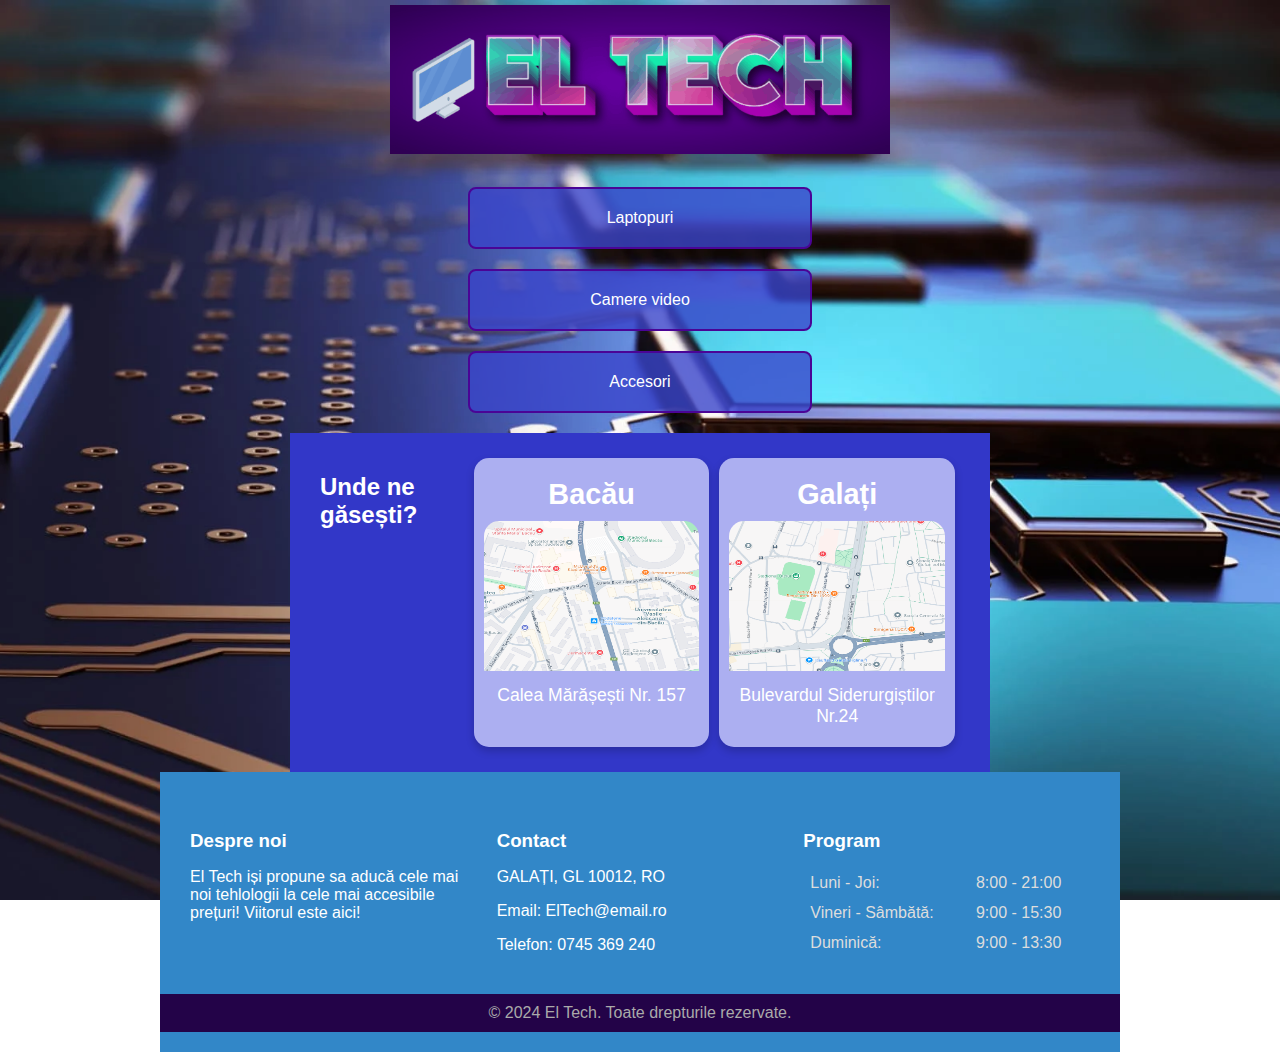
<file: proiect-final-v1/index.html>
<!DOCTYPE html>
<html lang="ro">
    <body>
<head>
    <meta charset="UTF-8">
    <meta name="viewport" content="width=device-width, initial-scale=1.0">
    <meta http-equiv="X-UA-Compatible" content="IE=edge">
    <title>El tech</title>
    <link rel="stylesheet" href="../proiect-final-v1/style.css">
</head>
    <h1>
        <img src="../proiect-final-v1/images/eltech1.gif" alt="Eltech Logo">
    </h1>
    <div class="container">
        <div class="chenar" onclick="location.href='Laptopuri.html'">Laptopuri</div>
        <div class="chenar" onclick="location.href='camerevideo.html'">Camere video</div>
        <div class="chenar" onclick="location.href='accesori.html'">Accesori</div>
    </div>
    <div class="locatii">
        <h2>Unde ne găsești?</h2>

        <div class="locatie">
            <h3>Bacău</h3>
            <img src="../proiect-final-v1/images/bacau.png" alt="Locația 1" class="locatie-img">
            <p>Calea Mărășești Nr. 157</p>
        </div>
        
        <div class="locatie">
            <h3>Galați</h3>
            <img src="../proiect-final-v1/images/galati.png" alt="Locația 2" class="locatie-img">
            <p>Bulevardul Siderurgiștilor Nr.24</p>
        </div>
    </div>
    <footer>
        <div class="footer-content">
            <div class="footer-section about">
                <h3>Despre noi</h3>
                <p>El Tech iși propune sa aducă cele mai noi tehlologii la cele mai accesibile prețuri!
                    Viitorul este aici!
                </p>
            </div>
    
            <div class="footer-section contact">
                <h3>Contact</h3>
                <p>GALAȚI, GL 10012, RO</p>
                <p>Email: ElTech@email.ro</p>
                <p>Telefon: 0745 369 240</p>
            </div>
    
            <div class="footer-section program">
                <h3>Program</h3>
                <table>
                    <tr><td>Luni - Joi:</td><td>8:00 - 21:00</td></tr>
                    <tr><td>Vineri - Sâmbătă:</td><td>9:00 - 15:30</td></tr>
                    <tr><td>Duminică:</td><td>9:00 - 13:30</td></tr>
                </table>
            </div>
        </div>
    
        <!-- Dunga pentru copyright -->
        <div class="footer-copyright">
            <p>&copy; 2024 El Tech. Toate drepturile rezervate.</p>
        </div>
    </footer>
      
    </div>
</body>
</html>
</body>
</html>
</file>
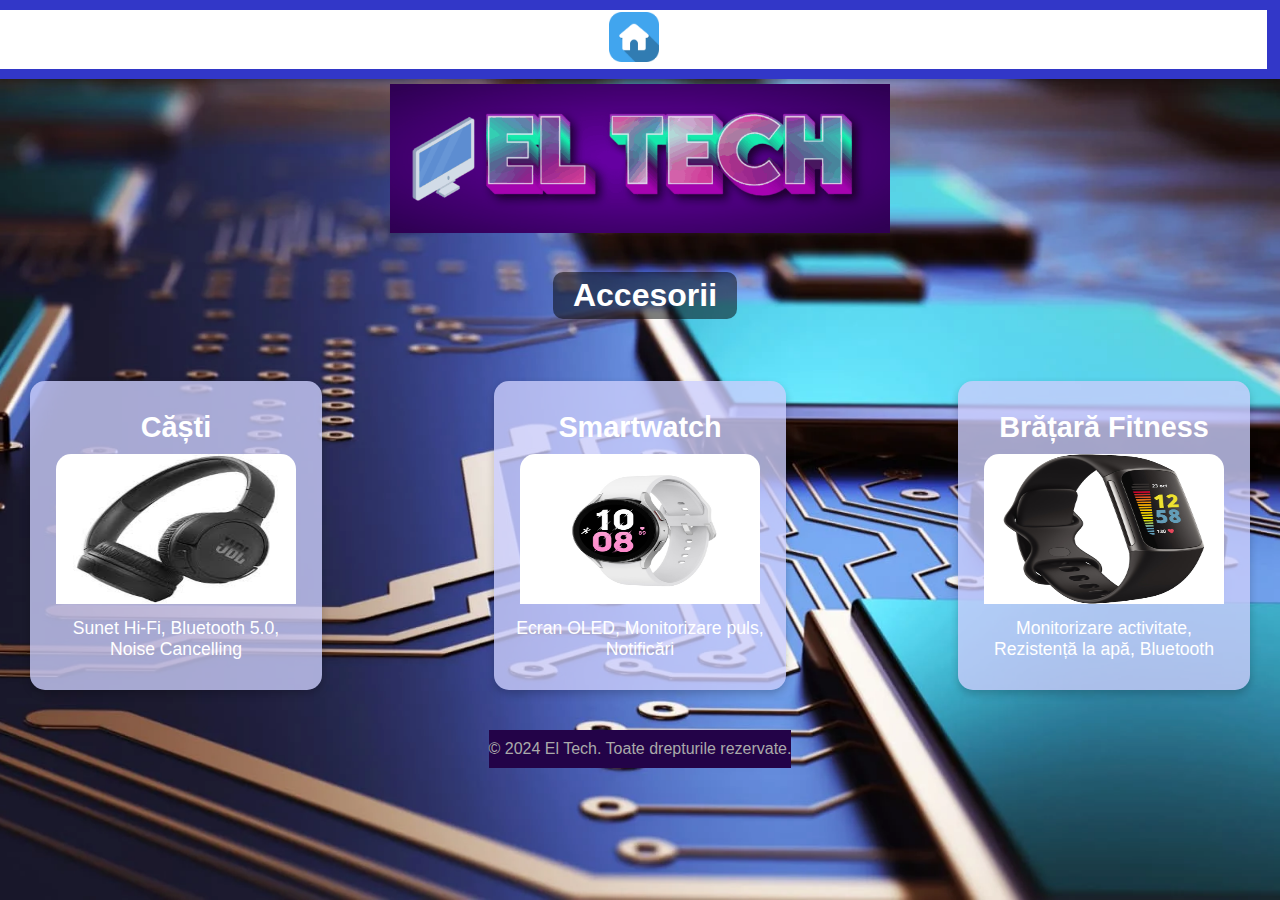
<file: proiect-final-v1/accesori.html>
<!DOCTYPE html>
<html lang="ro">
    <body>
<head>
    <meta charset="UTF-8">
    <meta name="viewport" content="width=device-width, initial-scale=1.0">
    <meta http-equiv="X-UA-Compatible" content="IE=edge">
    <title>El tech</title>
    <link rel="stylesheet" href="../proiect-final-v1/style.css">
</head>
<nav class="navbar">
    <button class="home-button" onclick="location.href='index.html'"><img src="../proiect-final-v1/images/home-button.png" alt="Home" width="50" height="50"></button>
</nav>
    <h1>
        <img src="../proiect-final-v1/images/eltech1.gif" alt="Eltech Logo">
    </h1>
    <h2 class="title-accesori">Accesorii</h2>

<div class="oferte-accesorii">
    <div class="accesoriu">
        <h3>Căști</h3>
        <img src="../proiect-final-v1/images/casti.jfif" alt="Căști" class="accesoriu-img">
        <p>Sunet Hi-Fi, Bluetooth 5.0, Noise Cancelling</p>
    </div>

    <div class="accesoriu">
        <h3>Smartwatch</h3>
        <img src="../proiect-final-v1/images/smartwatch.jpg" alt="Smartwatch" class="accesoriu-img">
        <p>Ecran OLED, Monitorizare puls, Notificări</p>
    </div>

    <div class="accesoriu">
        <h3>Brățară Fitness</h3>
        <img src="../proiect-final-v1/images/firbit.jpg" alt="Brățară Fitness" class="accesoriu-img">
        <p>Monitorizare activitate, Rezistență la apă, Bluetooth</p>
    </div>
</div>
</div>
</body>
</html>
</body>
</div>
<div class="footer-copyright">
    <p>&copy; 2024 El Tech. Toate drepturile rezervate.</p>
</div>
</footer>
</html>
</file>
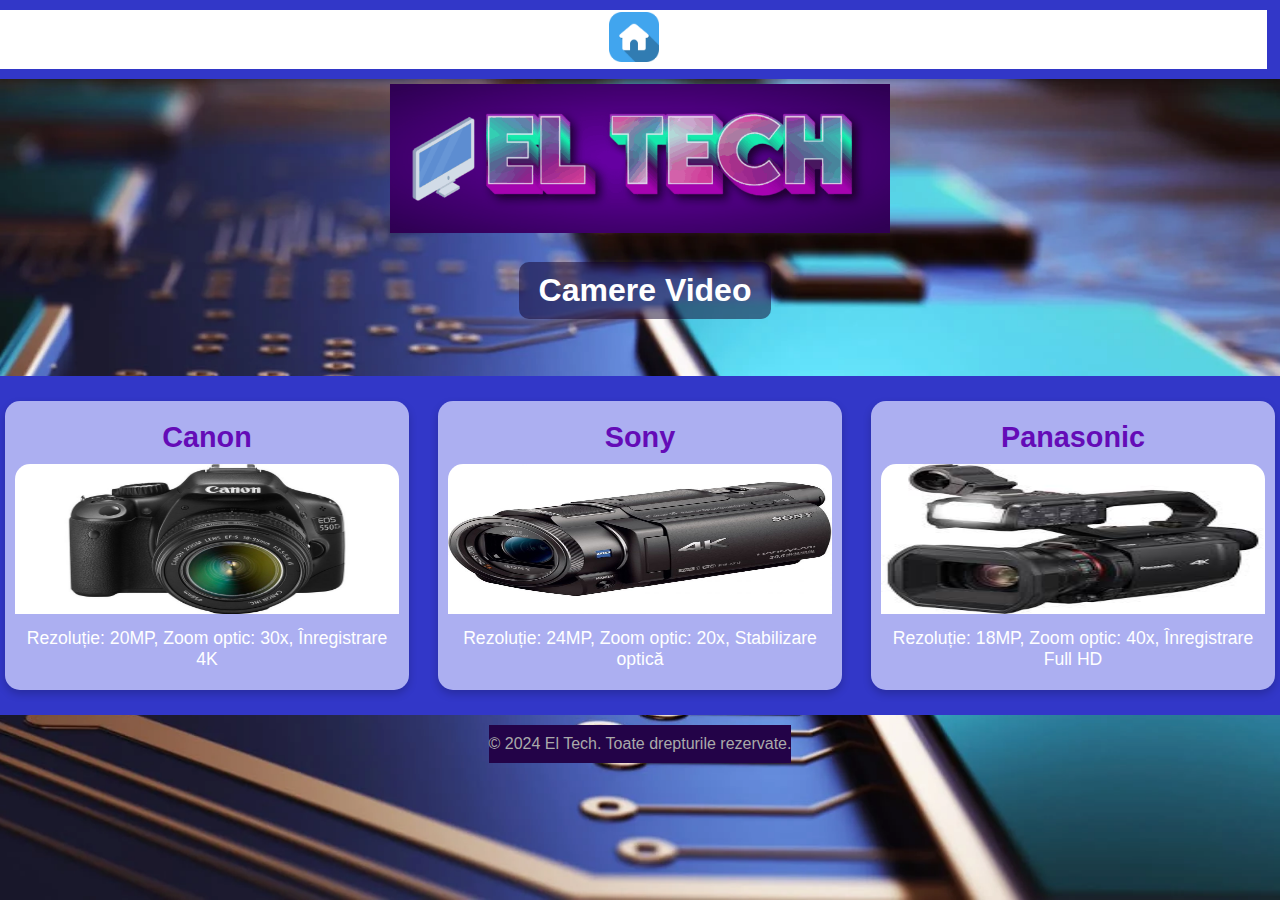
<file: proiect-final-v1/camerevideo.html>
<!DOCTYPE html>
<html lang="ro">
    <body>
<head>
    <meta charset="UTF-8">
    <meta name="viewport" content="width=device-width, initial-scale=1.0">
    <meta http-equiv="X-UA-Compatible" content="IE=edge">
    <title>El tech</title>
    <link rel="stylesheet" href="../proiect-final-v1/style.css">
</head>
<nav class="navbar">
    <button class="home-button" onclick="location.href='index.html'"><img src="../proiect-final-v1/images/home-button.png" alt="Home" width="50" height="50"></button>
</nav>
    <h1>
        <img src="../proiect-final-v1/images/eltech1.gif" alt="Eltech Logo">
    </h1>
</h1>
<h2 class="title-camere">Camere Video</h2>
<div class="oferte-camere-video">
    <div class="camera">
        <h3>Canon</h3>
        <img src="../proiect-final-v1/images/canon.jfif" alt="Canon Camera" class="camera-img">
        <p>Rezoluție: 20MP, Zoom optic: 30x, Înregistrare 4K</p>
    </div>

    <div class="camera">
        <h3>Sony</h3>
        <img src="../proiect-final-v1/images/sony.jpg" alt="Sony Camera" class="camera-img">
        <p>Rezoluție: 24MP, Zoom optic: 20x, Stabilizare optică</p>
    </div>

    <div class="camera">
        <h3>Panasonic</h3>
        <img src="../proiect-final-v1/images/panasonic.jfif" alt="Panasonic Camera" class="camera-img">
        <p>Rezoluție: 18MP, Zoom optic: 40x, Înregistrare Full HD</p>
    </div>
</div>

<div class="footer-copyright">
    <p>&copy; 2024 El Tech. Toate drepturile rezervate.</p>
</div>
</body>
</html>
</body>
</html>
</file>
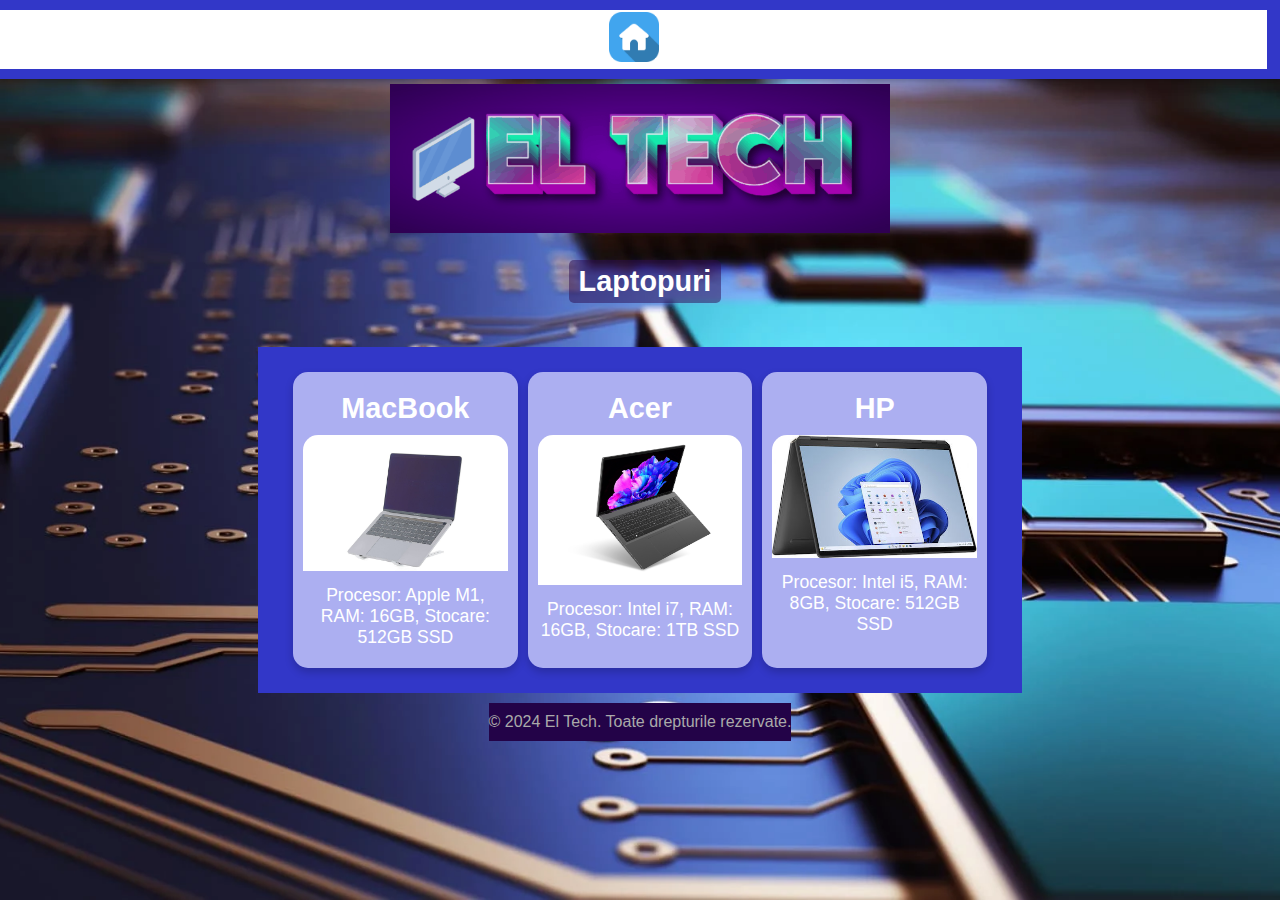
<file: proiect-final-v1/laptopuri.html>
<!DOCTYPE html>
<html lang="ro">
    <body>
<head>
    <meta charset="UTF-8">
    <meta name="viewport" content="width=device-width, initial-scale=1.0">
    <meta http-equiv="X-UA-Compatible" content="IE=edge">
    <title>El tech</title>
    <link rel="stylesheet" href="../proiect-final-v1/style.css">
</head>
<nav class="navbar">
    <button class="home-button" onclick="location.href='index.html'"><img src="../proiect-final-v1/images/home-button.png" alt="Home" width="50" height="50"></button>
</nav>
    <h1>
        <img src="../proiect-final-v1/images/eltech1.gif" alt="Eltech Logo">
    </h1>
    <h2 class="title-laptopuri">Laptopuri</h2>
    <div class="oferte-laptopuri">
        <div class="laptop">
            <h3>MacBook</h3>
            <img src="../proiect-final-v1/images/macbook.jpg" alt="MacBook" class="laptop-img">
            <p>Procesor: Apple M1, RAM: 16GB, Stocare: 512GB SSD</p>
        </div>
    
        <div class="laptop">
            <h3>Acer</h3>
            <img src="../proiect-final-v1/images/acer.jpg" alt="Acer" class="laptop-img">
            <p>Procesor: Intel i7, RAM: 16GB, Stocare: 1TB SSD</p>
        </div>
    
        <div class="laptop">
            <h3>HP</h3>
            <img src="../proiect-final-v1/images/hp.jpeg" alt="HP" class="laptop-img">
            <p>Procesor: Intel i5, RAM: 8GB, Stocare: 512GB SSD</p>
        </div>
    </div>
    <div class="footer-copyright">
        <p>&copy; 2024 El Tech. Toate drepturile rezervate.</p>
    </div>
</footer>
</body>
</html>
</body>
</html>
</file>
<file: proiect-final-v1/style.css>
body {
    margin: 0;
    padding: 0;
    height: 100vh;
    display: flex;
    flex-direction: column;
    align-items: center;
    font-family: 'Segoe UI', Tahoma, Geneva, Verdana, sans-serif;
    background-image: url('../proiect-final-v1/images/imagine.jpeg'); 
    background-size: cover; 
    background-position: center; 
    background-repeat: no-repeat; 
}

.navbar {
    background-color: #3237c8; 
    display: flex; 
    justify-content: flex-start; 
    width: 100%; 
    padding: 10px 0; 
    box-shadow: 0 2px 4px rgba(0, 0, 0, 0.2); 
}


.home-button {
    background-color: #ffffff; 
    color: #a076db; 
    border: none; 
    padding: 2px 2px; 
    font-size: 1.2em; 
    cursor: pointer; 
    transition: background-color 0.3s; 
    width: 99%; 
    image-rendering: auto;
}

.title-laptopuri {
    display: inline-block;
    background-color: rgba(44, 10, 77, 0.5);
    color: white;
    padding: 5px 10px;
    border-radius: 5px;
    margin-left: 10px;
    font-size: 1.8em;
    position: relative;
    top: -10px;
}
.title-camere {
    display: inline-block;
    background-color: rgba(0, 0, 255, 0.5); 
    color: white;
    padding: 5px 10px;
    border-radius: 5px;
    margin-left: 10px;
    font-size: 1.8em;
    position: relative;
    top: -10px;
}

/* Efect de hover pentru buton */
.home-button:hover {
    background-color: rgba(255, 255, 255, 0.8); 
}

h1 {
    margin: 0;
    padding: 5px; 
    position: relative;
    top: 0;
}

h1 img {
    width: 500px; 
    height: auto;
}




.container {
    display: flex;
    flex-direction: column; 
    align-items: center; 
    gap: 20px; 
    margin-top: 20px; 
}

.chenar {
    color: white;
    background-color: rgba(57, 69, 203, 0.8); 
    border: 2px solid #4a0496; 
    border-radius: 8px; 
    padding: 20px; 
    width: 300px; 
    text-align: center; 
    cursor: pointer; 
    transition: background-color 0.3s; 
}


.chenar:hover {
    background-color: rgba(255, 255, 255, 0.9);
    transform: scale(1.05);
    box-shadow: 0 8px 16px rgba(0, 0, 0, 0.2);
}


.locatii {
    font-family: 'Segoe UI', Tahoma, Geneva, Verdana, sans-serif;
    background-color: #3237c8; 
    color: white; 
    width: 50%; 
    padding: 20px 30px;
    margin-top: 20px;
    display: flex;
    justify-content: space-between;
}


.locatie {
    background-color: rgba(203, 205, 251, 0.8); 
    border-radius: 15px;
    padding: 10px;
    margin: 5px;
    text-align: center;
    width: calc(45%); 
    box-shadow: 0 4px 8px rgba(0, 0, 0, 0.2);
    transition: transform 0.3s ease, box-shadow 0.3s ease;
}


.locatie:hover {
    transform: scale(1.05); 
    box-shadow: 0 8px 16px rgba(0, 0, 0, 0.3); 
}


.locatie img {
    width: 100%;
    height: auto;
    max-height: 150px; 
    border-radius: 15px 15px 0 0; 
}


.locatie h3 {
    margin: 10px 0;
    font-size: 1.8em; 
    color: white;
}


.locatie p {
    margin: 10px 0;
    font-size: 1.1em;
    color: white;
}

.oferte-laptopuri {
    font-family: 'Segoe UI', Tahoma, Geneva, Verdana, sans-serif;
    background-color: #3237c8; 
    color: white; 
    width: 55%; 
    padding: 20px 30px;
    margin-top: 10px;
    display: flex;
    justify-content: space-between; 
}


.laptop {
    background-color: rgba(203, 205, 251, 0.8); 
    border-radius: 15px;
    padding: 10px;
    margin: 5px;
    text-align: center;
    width: calc(30%); 
    box-shadow: 0 4px 8px rgba(0, 0, 0, 0.2);
    transition: transform 0.3s ease, box-shadow 0.3s ease;
}


.laptop:hover {
    transform: scale(1.05); 
    box-shadow: 0 8px 16px rgba(0, 0, 0, 0.3); 
}


.laptop img {
    width: 100%;
    height: auto;
    max-height: 150px; 
    border-radius: 15px 15px 0 0; 
}


.laptop h3 {
    margin: 10px 0;
    font-size: 1.8em; 
    color: white;
}


.laptop p {
    margin: 10px 0;
    font-size: 1.1em;
    color: white;
}

.oferte-laptopuri {
    font-family: 'Segoe UI', Tahoma, Geneva, Verdana, sans-serif;
    background-color: #3237c8; 
    color: white; 
    width: 55%; 
    padding: 20px 30px;
    margin-top: 10px;
    display: flex;
    justify-content: space-between; 
}


.laptop {
    background-color: rgba(203, 205, 251, 0.8); 
    border-radius: 15px;
    padding: 10px;
    margin: 5px;
    text-align: center;
    width: calc(30%); 
    box-shadow: 0 4px 8px rgba(0, 0, 0, 0.2);
    transition: transform 0.3s ease, box-shadow 0.3s ease;
}


.laptop:hover {
    transform: scale(1.05); 
    box-shadow: 0 8px 16px rgba(0, 0, 0, 0.3); 
}


.laptop img {
    width: 100%;
    height: auto;
    max-height: 150px; 
    border-radius: 15px 15px 0 0; 
}


.laptop h3 {
    margin: 10px 0;
    font-size: 1.8em; 
    color: white;
}


.laptop p {
    margin: 10px 0;
    font-size: 1.1em;
    color: white;
}

.title-camere {
    background-color: rgba(18, 1, 42, 0.5); 
    color: white; 
    padding: 10px 20px; 
    display: inline-block; 
    border-radius: 10px; 
    font-size: 2em; 
    margin-left: 10px; 
}


.oferte-camere-video {
    font-family: 'Segoe UI', Tahoma, Geneva, Verdana, sans-serif;
    background-color: #3237c8; 
    color: white; 
    width: 100%; 
    padding: 20px 30px;
    margin-top: 20px;
    display: flex;
    justify-content: space-between; 
}


.camera {
    background-color: rgba(203, 205, 251, 0.8); 
    border-radius: 15px;
    padding: 10px;
    margin: 5px;
    text-align: center;
    width: calc(30%); 
    box-shadow: 0 4px 8px rgba(0, 0, 0, 0.2);
    transition: transform 0.3s ease, box-shadow 0.3s ease;
}


.camera:hover {
    transform: scale(1.05); 
    box-shadow: 0 8px 16px rgba(0, 0, 0, 0.3); 
}


.camera img {
    width: 100%;
    height: auto;
    max-height: 150px; 
    border-radius: 15px 15px 0 0; 
}


.camera h3 {
    margin: 10px 0;
    font-size: 1.8em; 
    color: rgb(100, 11, 183);
}


.camera p {
    margin: 10px 0;
    font-size: 1.1em;
    color: white;
}

.title-accesori {
    background-color: rgba(0, 0, 0, 0.5); 
    color: white; 
    padding: 5px 20px; /
    display: inline-block;
    border-radius: 10px; 
    font-size: 2em;
    margin-left: 10px; 
}


.oferte-accesorii {
    display: flex;
    justify-content: space-between; 
    margin-top: 5px; 
    padding: 10px;
}


.accesoriu {
    background-color: rgba(203, 205, 251, 0.8); 
    border-radius: 15px;
    padding: 20px;
    margin: 20px;
    text-align: center;
    width: calc(20%); 
    box-shadow: 0 4px 8px rgba(0, 0, 0, 0.2);
    transition: transform 0.3s ease, box-shadow 0.3s ease;
}


.accesoriu:hover {
    transform: scale(1.05); 
    box-shadow: 0 8px 16px rgba(0, 0, 0, 0.3); 
}


.accesoriu img {
    width: 95%;
    height: auto;
    max-height: 150px; 
    border-radius: 15px 15px 0 0; 
}


.accesoriu h3 {
    margin: 10px 0;
    font-size: 1.8em; 
    color: white;
}


.accesoriu p {
    margin: 10px 0;
    font-size: 1.1em;
    color: white;
}



footer {
    background-color:#3287c8; ; 
    color: white; 
    padding: 20px 0; 
    width: 75%; 
    position: relative; 
}

.footer-content {
    max-width: 1200px;
    margin: 0 auto; 
    display: flex; 
    justify-content: space-between; 
    padding: 10px 20px; 
}

.footer-section {
    flex: 1; 
    padding: 10px; 
}

.footer-section h3 {
    margin-bottom: 15px; 
}

.footer-section p {
    margin-bottom: 10px; 
}

.footer-section table {
    width: 100%; 
}

.footer-section td {
    padding: 5px; 
    color: #ddd; 
}


.footer-copyright {
    background-color: #230348; 
    color: #aaa; 
    text-align: center; 
    padding: 10px 0; 
    margin-top: 10px; 
}

.footer-copyright p {
    margin: 0; 
}


@media screen and (max-width: 768px) {
    .footer-content {
        flex-direction: column; 
    }

    .footer-section {
        margin-bottom: 20px; 
    }
}
</file>
